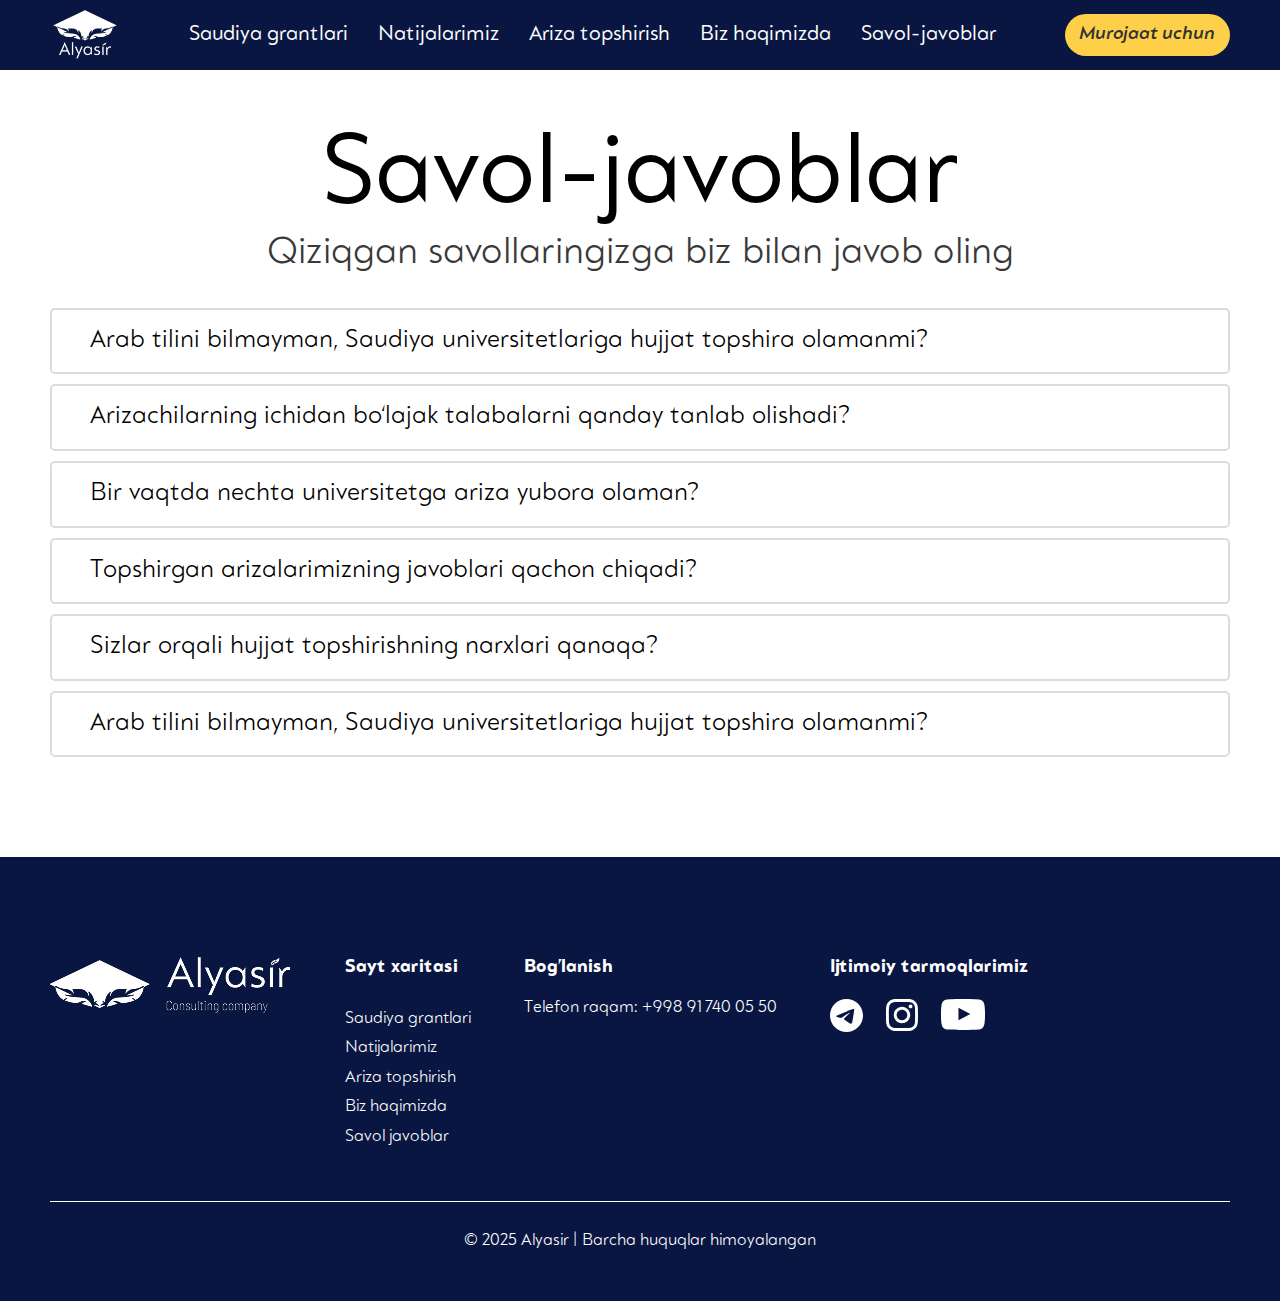
<file: FAQ.html>
<!DOCTYPE html>
<html lang="ru">
  <head>
    <meta charset="UTF-8" />
    <meta name="viewport" content="width=device-width, initial-scale=1.0" />
    <link
      rel="shortcut icon"
      href="./src/images/blue-logo-Alyasir.png"
      type="image/x-icon"
    />
    <link rel="stylesheet" href="./styles/style.min.css" />
    <title>Alyasir || FAQ</title>
  </head>
  <body>
    <header class="header">
      <div class="header__container container">
        <a href="./index.html">
          <img
            width="70"
            height="70"
            src="./src/images/logo-yasir-oq.png"
            alt="Alyasir Logo"
            class="header__img__logo"
        /></a>
        <nav class="header__nav">
          <ul class="nav__list">
            <li class="list__item">
              <a href="#" class="list__link">Saudiya grantlari</a>
            </li>
            <li class="list__item">
              <a href="#" class="list__link">Natijalarimiz</a>
            </li>
            <li class="list__item">
              <a href="#" class="list__link">Ariza topshirish</a>
            </li>
            <li class="list__item">
              <a href="#" class="list__link">Biz haqimizda</a>
            </li>
            <li class="list__item">
              <a href="./FAQ.html" class="list__link">Savol-javoblar</a>
            </li>
            <button class="btn header__btn btn__hover" id="btn">
              <a href="#" class="header__btn__link">Murojaat uchun</a>
            </button>
          </ul>
          <ul class="nav__list__2 none">
            <li class="list__item">
              <a href="#" class="list__link">Saudiyada ta'lim</a>
            </li>
            <li class="list__item">
              <a href="#" class="list__link">Turkiyada ta'lim</a>
            </li>
            <li class="list__item">
              <a href="#" class="list__link">Qabuli ochiq!</a>
            </li>
            <li class="list__item">
              <a href="#" class="list__link">Biz haqimizda</a>
            </li>
            <li class="list__item">
              <a href="./FAQ.html" class="list__link">Savol-javoblar</a>
            </li>
            <a
              href="tel:+998917400550"
              class="header__btn__link btn header__btn"
              >Murojaat uchun</a
            >
          </ul>
        </nav>
        <div class="header_menu" id="click__btn">
          <input type="checkbox" id="burger-checkbox" class="burger-checkbox" />
          <label class="burger" for="burger-checkbox"></label>
        </div>
        <a
          href="tel:+998917400550"
          class="header__btn__link btn header__btn block"
          >Murojaat uchun</a
        >
      </div>
    </header>

    <main class="main">
      <section class="faq__hero">
        <div class="faq__hero__container container">
          <h1 class="faq__hero__title">Savol-javoblar</h1>
          <p class="faq__hero__subtitle">
            Qiziqgan savollaringizga biz bilan javob oling
          </p>
          <div class="faq__hero__box">
            <div class="faq__hero_box_q_1 u_class">
              <p>
                Arab tilini bilmayman, Saudiya universitetlariga hujjat topshira
                olamanmi?
              </p>
            </div>
            <div class="faq__hero__box__q__in__1 faq__none u_class">
              <p>
                Ha, topshira olasiz. Saudiya universitetlarining ko‘pida arab
                tili kurslari bo‘lib, qabul qilingan talabalarga 2 yil davomida
                arab tilini o‘rgatishadi. Til kursini bitirganlar universitet
                fakultetlaridan birini tanlab o‘qishini davom etkaza oladi.
              </p>
            </div>
            <div class="faq__hero_box_q_2 u_class">
              <p>
                Arizachilarning ichidan bo‘lajak talabalarni qanday tanlab
                olishadi?
              </p>
            </div>
            <div class="faq__hero__box__q__in__2 faq__none u_class">
              <p>
                Tashqi grant kvotalari cheklangan bo‘lganligi sabab, har bir
                universitetning qabul komissiyasi hujjat topshirganlar ichidan
                o‘zlari xohlaganlarini tanlab olishadi.
              </p>
            </div>
            <div class="faq__hero_box_q_3 u_class">
              <p>Bir vaqtda nechta universitetga ariza yubora olaman?</p>
            </div>
            <div class="faq__hero__box__q__in__3 faq__none u_class">
              <p>5 tagacha universitetga ariza yubora olasiz.</p>
            </div>
            <div class="faq__hero_box_q_4 u_class">
              <p>Topshirgan arizalarimizning javoblari qachon chiqadi?</p>
            </div>
            <div class="faq__hero__box__q__in__4 faq__none u_class">
              <p>
                Grantga ariza topshirganingizdan keyin javoblar eng kami 2
                hafta-1 oy bo‘lib, eng oxiriga javoblar 5-6 oylarda chiqadi.
                Ariza topshirganingizdan keyin uning holatini saytdan tekshirib
                turishingiz mumkin.
              </p>
            </div>
            <div class="faq__hero_box_q_5 u_class">
              <p>Sizlar orqali hujjat topshirishning narxlari qanaqa?</p>
            </div>
            <div class="faq__hero__box__q__in__5 faq__none u_class">
              <p>
                Har bir universitet va akademiya uchun narxlar boshqa-boshqa
                bo’ladi va narxni shaxsiyimizga yozib bilishingiz mumkin
              </p>
            </div>
            <div class="faq__hero_box_q_6 u_class">
              <p>
                Arab tilini bilmayman, Saudiya universitetlariga hujjat topshira
                olamanmi?
              </p>
            </div>
            <div class="faq__hero__box__q__in__6 faq__none u_class">
              <p>
                Tashqi grant kvotalari cheklangan bo‘lganligi sabab, har bir
                universitetning qabul komissiyasi hujjat topshirganlar ichidan
                o‘zlari xohlaganlarini tanlab olishadi.
              </p>
            </div>
          </div>
        </div>
      </section>
    </main>
    <footer class="footer">
      <div class="footer__container container">
        <div class="footer__box">
          <img
            width="240"
            height="56"
            src="./src/images/Nurikni-goliy-rasmi.png"
            alt=""
            class="footer__logo__img"
          />
          <div class="footer__box__container">
            <ul class="container__list">
              <li class="item"><h5 class="item__title">Sayt xaritasi</h5></li>
              <li class="item">
                <a href="" class="item__link">Saudiya grantlari</a>
              </li>
              <li class="item">
                <a href="https://t.me/alyasir_mijozlar_fikri" class="item__link"
                  >Natijalarimiz</a
                >
              </li>
              <li class="item">
                <a href="" class="item__link">Ariza topshirish</a>
              </li>
              <li class="item">
                <a href="" class="item__link">Biz haqimizda</a>
              </li>
              <li class="item">
                <a href="" class="item__link">Savol javoblar</a>
              </li>
            </ul>
            <ul class="box__list">
              <li class="box__list__item">
                <h5 class="item__title">Bog’lanish</h5>
              </li>
              <li class="box__list__item">
                <a href="tel:+998917400550" class="box__list__item__link"
                  >Telefon raqam: +998 91 740 05 50</a
                >
              </li>
            </ul>
            <ul class="social__list">
              <li><h5 class="item__title">Ijtimoiy tarmoqlarimiz</h5></li>
              <ul>
                <li class="social__item">
                  <a href="" class="social__link"
                    ><img
                      src="./src/images/telegram-icon.svg"
                      alt=""
                      class="social__img"
                  /></a>
                </li>
                <li class="social__item">
                  <a href="" class="social__link"
                    ><img
                      src="./src/images/instagram-icon.svg"
                      alt=""
                      class="social__img"
                  /></a>
                </li>
                <li class="social__item">
                  <a href="" class="social__link"
                    ><img
                      src="./src/images/youtube-icon.svg"
                      alt=""
                      class="social__img"
                  /></a>
                </li>
              </ul>
            </ul>
          </div>
        </div>
        <div class="divider"></div>
        <p class="Alyasi-huquq">
          © 2025 Alyasir | Barcha huquqlar himoyalangan
        </p>
      </div>
    </footer>
    <script src="./js/faq.js"></script>
    <script src="./js/app.js"></script>
  </body>
</html>
</file>
<file: styles/style.min.css>
/*! normalize.css v8.0.1 | MIT License | github.com/necolas/normalize.css */html{line-height:1.15;-webkit-text-size-adjust:100%}body{margin:0}main{display:block}h1{font-size:2em;margin:.67em 0}hr{-webkit-box-sizing:content-box;box-sizing:content-box;height:0;overflow:visible}pre{font-family:monospace,monospace;font-size:1em}a{background-color:rgba(0,0,0,0)}abbr[title]{border-bottom:none;text-decoration:underline;-webkit-text-decoration:underline dotted;text-decoration:underline dotted}b,strong{font-weight:bolder}code,kbd,samp{font-family:monospace,monospace;font-size:1em}small{font-size:80%}sub,sup{font-size:75%;line-height:0;position:relative;vertical-align:baseline}sub{bottom:-0.25em}sup{top:-0.5em}img{border-style:none}button,input,optgroup,select,textarea{font-family:inherit;font-size:100%;line-height:1.15;margin:0}button,input{overflow:visible}button,select{text-transform:none}button,[type=button],[type=reset],[type=submit]{-webkit-appearance:button}button::-moz-focus-inner,[type=button]::-moz-focus-inner,[type=reset]::-moz-focus-inner,[type=submit]::-moz-focus-inner{border-style:none;padding:0}button:-moz-focusring,[type=button]:-moz-focusring,[type=reset]:-moz-focusring,[type=submit]:-moz-focusring{outline:1px dotted ButtonText}fieldset{padding:.35em .75em .625em}legend{-webkit-box-sizing:border-box;box-sizing:border-box;color:inherit;display:table;max-width:100%;padding:0;white-space:normal}progress{vertical-align:baseline}textarea{overflow:auto}[type=checkbox],[type=radio]{-webkit-box-sizing:border-box;box-sizing:border-box;padding:0}[type=number]::-webkit-inner-spin-button,[type=number]::-webkit-outer-spin-button{height:auto}[type=search]{-webkit-appearance:textfield;outline-offset:-2px}[type=search]::-webkit-search-decoration{-webkit-appearance:none}::-webkit-file-upload-button{-webkit-appearance:button;font:inherit}details{display:block}summary{display:list-item}template{display:none}[hidden]{display:none}*,*::after,*::before{margin:0;padding:0;-webkit-box-sizing:border-box;box-sizing:border-box}*:focus{outline:2px solid #0a1642;outline-offset:4px}html{height:100%;font-size:62.5%;scroll-behavior:smooth}ul,ol{list-style:none}a{display:inline-block;text-decoration:none}img{-o-object-fit:cover;object-fit:cover;display:-webkit-box;display:-ms-flexbox;display:flex}body{display:-webkit-box;display:-ms-flexbox;display:flex;-webkit-box-orient:vertical;-webkit-box-direction:normal;-ms-flex-direction:column;flex-direction:column;height:100%;font-family:"Grava";font-weight:300}main{-webkit-box-flex:1;-ms-flex-positive:1;flex-grow:1}.active{color:#fed049}.container{width:100%;max-width:1400px;margin-left:auto;margin-right:auto;padding-left:50px;padding-right:50px}@media screen and (max-width: 1150px){.container{padding-left:30px;padding-right:30px}}@font-face{font-display:swap;font-family:"Grava";font-style:normal;font-weight:300;src:url("../src/fonts/Grava Display Light.woff2") format("woff2")}@font-face{font-display:swap;font-family:"Grava";font-style:normal;font-weight:400;src:url("../src/fonts/Grava Display Normal.woff2") format("woff2")}@font-face{font-display:swap;font-family:"Grava";font-style:normal;font-weight:500;src:url("../src/fonts/Grava Display Medium.woff2") format("woff2")}@font-face{font-display:swap;font-family:"Grava";font-style:normal;font-weight:600;src:url("../src/fonts/Grava Display Semi Bold.woff2") format("woff2")}@font-face{font-display:swap;font-family:"Grava";font-style:normal;font-weight:700;src:url("../src/fonts/Grava Display Bold.woff2") format("woff2")}.btn{background-color:#fed049;border:none;padding:1rem 1.5rem 1.2rem 1.4rem;border-radius:100px}.burger-checkbox{position:absolute;visibility:hidden}.burger{cursor:pointer;display:block;position:relative;border:none;background:rgba(0,0,0,0);width:40px;height:26px;margin:30px auto}.burger::before,.burger::after{content:"";left:0;position:absolute;display:block;width:100%;height:4px;border-radius:10px;background:#fed049}.burger::before{top:0;-webkit-box-shadow:0 11px 0 #fed049;box-shadow:0 11px 0 #fed049;-webkit-transition:top .3s .15s,-webkit-box-shadow .3s .15s,-webkit-transform .3s;transition:top .3s .15s,-webkit-box-shadow .3s .15s,-webkit-transform .3s;transition:box-shadow .3s .15s,top .3s .15s,transform .3s;transition:box-shadow .3s .15s,top .3s .15s,transform .3s,-webkit-box-shadow .3s .15s,-webkit-transform .3s}.burger::after{bottom:0;-webkit-transition:bottom .3s .15s,-webkit-transform .3s;transition:bottom .3s .15s,-webkit-transform .3s;transition:bottom .3s .15s,transform .3s;transition:bottom .3s .15s,transform .3s,-webkit-transform .3s}.header{background-color:#0a1642}.header__container{display:-webkit-box;display:-ms-flexbox;display:flex;-webkit-box-pack:justify;-ms-flex-pack:justify;justify-content:space-between;-webkit-box-align:center;-ms-flex-align:center;align-items:center}.nav__list{display:-webkit-box;display:-ms-flexbox;display:flex;gap:3rem}.list__link{font-size:2rem;font-weight:400;color:#fff}.list__link:hover{color:#fed049}.header__btn{cursor:pointer}.none{display:none}.header__btn__link{font-weight:500;font-size:1.8rem;color:#333}.btn__hover{display:none}.header_menu{display:none}.nav__list__2{display:none}@media screen and (max-width: 1150px){.nav{position:relative}.header_menu{display:-webkit-box;display:-ms-flexbox;display:flex;background-color:rgba(0,0,0,0);border:none}.nav__list{display:none}.nav__list__2{width:30%;height:100%;position:absolute;padding-top:100px;padding-bottom:100px;padding-left:30px;padding-right:30px;top:0;left:0;-webkit-box-orient:vertical;-webkit-box-direction:normal;-ms-flex-direction:column;flex-direction:column;display:-webkit-box;display:-ms-flexbox;display:flex;flex-direction:column;gap:1.5rem;background-color:#0a1642}.none{display:none}.block{display:none}.btn__hover{width:100%;display:block}.header__btn__link{font-size:1.5rem}}@media screen and (max-width: 735px){.nav__list__2{width:50%}.list__link{font-size:1.5rem}.header__btn{font-size:1.4rem}}.footer{background-color:#0a1642}.footer__container{display:-webkit-box;display:-ms-flexbox;display:flex;-webkit-box-orient:vertical;-webkit-box-direction:normal;-ms-flex-direction:column;flex-direction:column;padding-top:10rem;padding-bottom:5.1rem}.footer__box{display:-webkit-box;display:-ms-flexbox;display:flex;gap:5.5rem}.footer__box__container{display:-webkit-box;display:-ms-flexbox;display:flex;-webkit-box-pack:justify;-ms-flex-pack:justify;justify-content:space-between;gap:5.3rem}.container__list{display:-webkit-box;display:-ms-flexbox;display:flex;-webkit-box-orient:vertical;-webkit-box-direction:normal;-ms-flex-direction:column;flex-direction:column;gap:1.1rem}.item__title{margin-bottom:2.1rem;font-size:1.8rem;color:#fff;font-family:"Grava",Arial,Helvetica,sans-serif}.item__link{color:#fff;font-size:1.6rem}.box__list__item__link{color:#fff;font-size:1.6rem}.social__list ul{display:-webkit-box;display:-ms-flexbox;display:flex;gap:2.3rem}.divider{width:100%;height:1px;max-width:1430px;background-color:#fff;margin-top:5.5rem;margin-bottom:3rem}.Alyasi-huquq{margin-left:auto;margin-right:auto;color:#fff;font-size:1.6rem}@media screen and (max-width: 500px){.footer__box{-webkit-box-orient:vertical;-webkit-box-direction:normal;-ms-flex-direction:column;flex-direction:column;-webkit-box-pack:center;-ms-flex-pack:center;justify-content:center;-webkit-box-align:center;-ms-flex-align:center;align-items:center}.footer__box__container{-webkit-box-orient:vertical;-webkit-box-direction:normal;-ms-flex-direction:column;flex-direction:column;-webkit-box-pack:center;-ms-flex-pack:center;justify-content:center;-webkit-box-align:center;-ms-flex-align:center;align-items:center}.box__list{display:-webkit-box;display:-ms-flexbox;display:flex;-webkit-box-orient:vertical;-webkit-box-direction:normal;-ms-flex-direction:column;flex-direction:column;-webkit-box-align:center;-ms-flex-align:center;align-items:center}}.hero{background-image:-webkit-gradient(linear, left top, left bottom, from(rgba(8, 29, 31, 0.7)), to(rgba(8, 29, 31, 0.7))),url("../src/images/alyasir-photo.png");background-image:linear-gradient(rgba(8, 29, 31, 0.7), rgba(8, 29, 31, 0.7)),url("../src/images/alyasir-photo.png");background-repeat:no-repeat;background-position:center;background-size:cover;padding-bottom:250px}.hero__container{display:-webkit-box;display:-ms-flexbox;display:flex;-webkit-box-pack:center;-ms-flex-pack:center;justify-content:center}.hero__title{width:100%;font-size:4.8rem;font-weight:300;text-align:center;color:#fff;line-height:70px;margin-top:30rem}@media screen and (max-width: 1050px){.hero{background-position:center left -779px;background-size:300%}.hero__title{width:100%;max-width:550px;font-size:3.8rem;line-height:55px}.br{display:none}}@media screen and (max-width: 500px){.hero{background-position:center left -535px;background-size:350%}.hero__title{font-size:2.8rem;line-height:40px}}.active{color:#fed049}.faq__hero{padding-bottom:10rem}.faq__hero__container{display:-webkit-box;display:-ms-flexbox;display:flex;-webkit-box-orient:vertical;-webkit-box-direction:normal;-ms-flex-direction:column;flex-direction:column;-webkit-box-pack:center;-ms-flex-pack:center;justify-content:center;-webkit-box-align:center;-ms-flex-align:center;align-items:center}.faq__hero__title{font-size:9.6rem;font-weight:400;margin-top:5.2rem;margin-bottom:2px}.faq__hero__subtitle{font-weight:300;font-size:3.6rem;color:#393939}.faq__hero__box{width:100%;margin-top:3.2rem;display:-webkit-box;display:-ms-flexbox;display:flex;-webkit-box-orient:vertical;-webkit-box-direction:normal;-ms-flex-direction:column;flex-direction:column;gap:1rem}.faq__none{display:none}.u_class{border:2px solid #dcdcdc;padding-top:1.8rem;padding-bottom:1.7rem;padding-left:3.8rem;padding-right:3.8rem;border-radius:5px}.u_class p{font-size:2.4rem;font-weight:300}@media screen and (max-width: 1150px){.faq__hero__title{font-size:8.6rem}}@media screen and (max-width: 500px){.faq__hero__title{font-size:4.6rem;margin-bottom:1rem}.faq__hero__subtitle{font-size:2.6rem;text-align:center}.faq__hero__box p{font-size:1.7rem}}.grants{height:100vh;padding-top:5rem;padding-bottom:44rem;background-image:-webkit-gradient(linear, left top, left bottom, from(rgba(8, 29, 31, 0.5)), to(rgba(8, 29, 31, 0.5))),url("../src/images/grants-image.JPG");background-image:linear-gradient(rgba(8, 29, 31, 0.5), rgba(8, 29, 31, 0.5)),url("../src/images/grants-image.JPG");background-position:center;background-repeat:no-repeat;background-size:cover}.grants__container{display:-webkit-box;display:-ms-flexbox;display:flex;-webkit-box-orient:vertical;-webkit-box-direction:normal;-ms-flex-direction:column;flex-direction:column;-webkit-box-align:center;-ms-flex-align:center;align-items:center}.grants__title{font-weight:600;font-size:9.6rem;color:#fff;margin-bottom:5px}.grants__subtitle{font-weight:300;font-size:2.8rem;color:#fff}.grants__box{margin-top:7.4rem;display:-webkit-box;display:-ms-flexbox;display:flex;gap:10.7rem}.grants__card{width:100%;max-width:383px;background-color:#fff;display:-webkit-box;display:-ms-flexbox;display:flex;-webkit-box-orient:vertical;-webkit-box-direction:normal;-ms-flex-direction:column;flex-direction:column;-webkit-box-align:center;-ms-flex-align:center;align-items:center;padding:4rem 1.8rem 8.1rem 1.9rem;border-radius:8px;border:1px solid rgba(0,0,0,0)}.grants__cards__title{font-weight:600;font-size:3rem;line-height:100%;letter-spacing:1%;color:#292929}.grants__card__subtitle{margin-top:2.5rem;font-size:1.8rem;font-weight:400;text-align:center;line-height:150%;color:#636363}@media screen and (max-width: 1150px){.grants__title{font-size:8rem}}@media screen and (max-width: 500px){.grants{margin-bottom:50rem;background-image:none}.grants__title{font-size:4rem;color:#292929;margin-bottom:2rem}.grants__subtitle{color:#292929;text-align:center;font-size:2rem}.grants__box{-webkit-box-orient:vertical;-webkit-box-direction:normal;-ms-flex-direction:column;flex-direction:column;gap:5rem}.grants__card{border-color:#000}}.grants__bold{font-weight:bold}body{-webkit-box-sizing:border-box;box-sizing:border-box}/*# sourceMappingURL=style.min.css.map */
</file>
